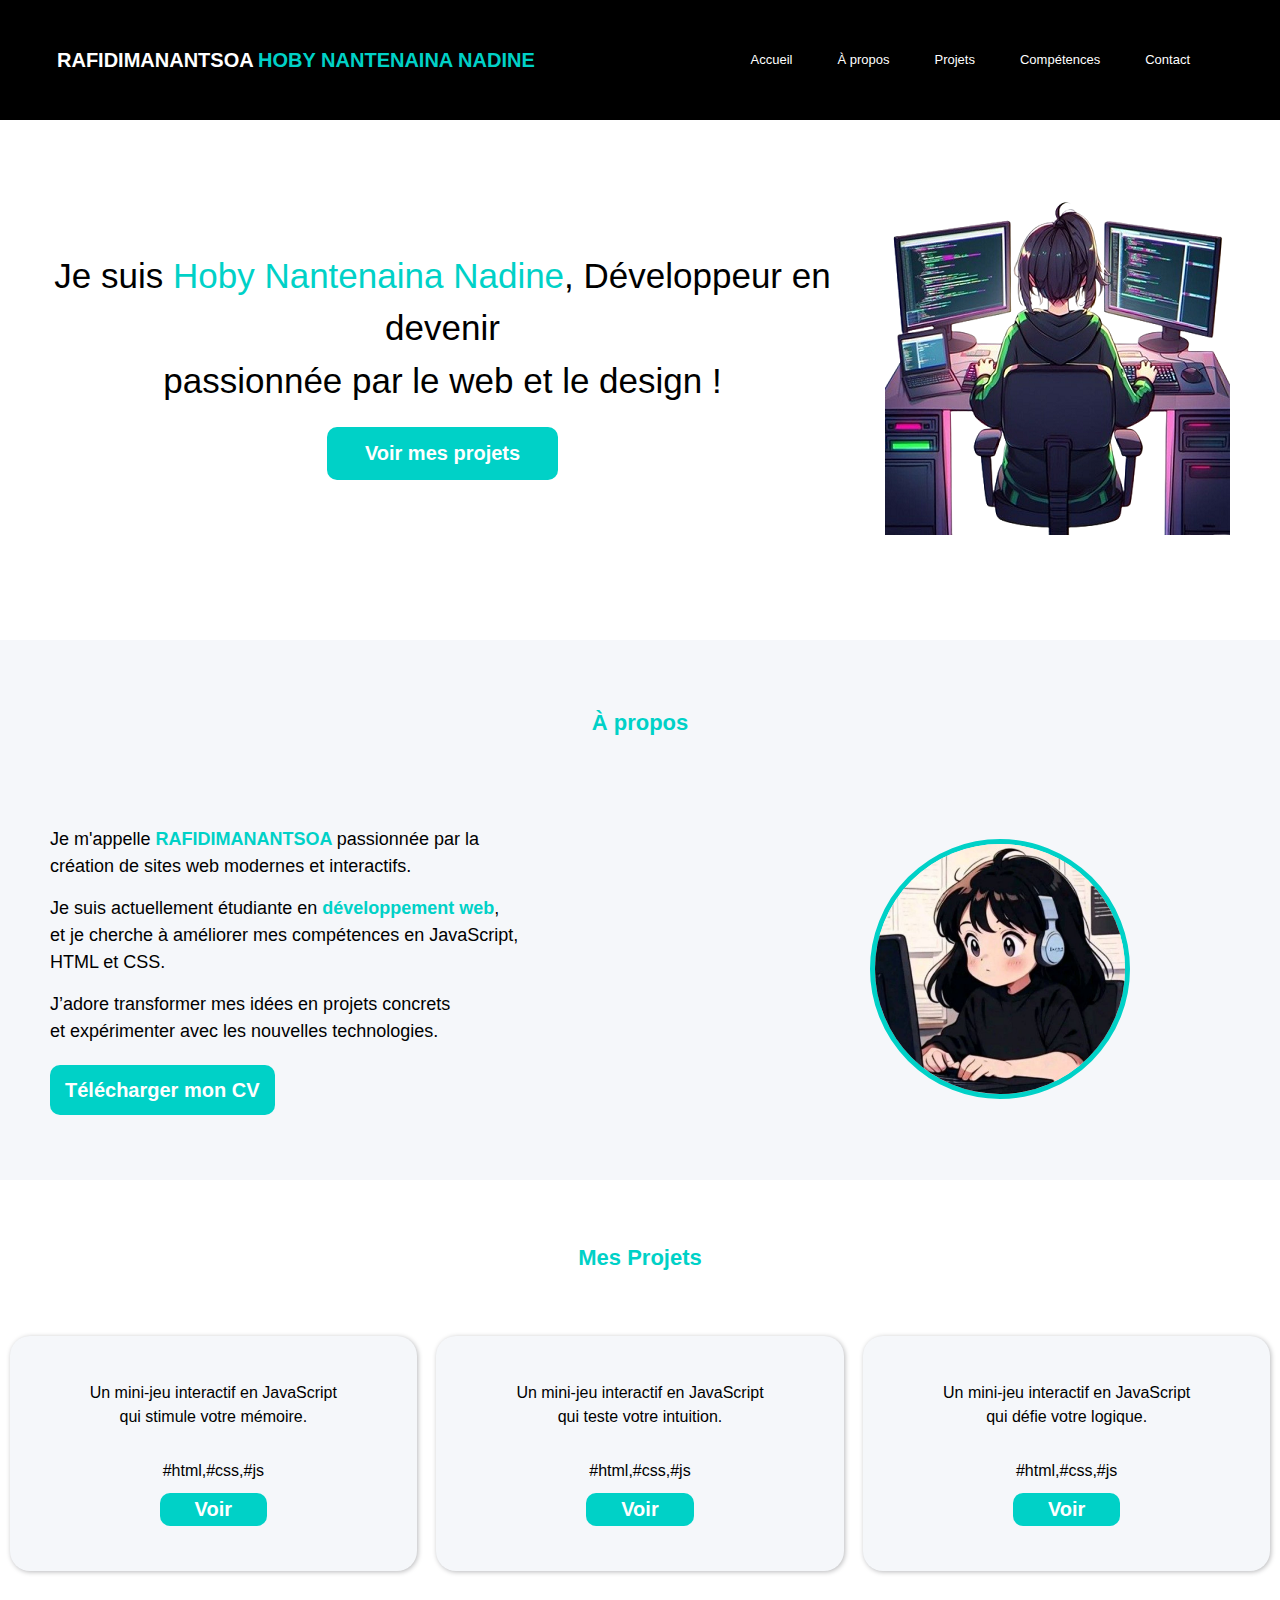
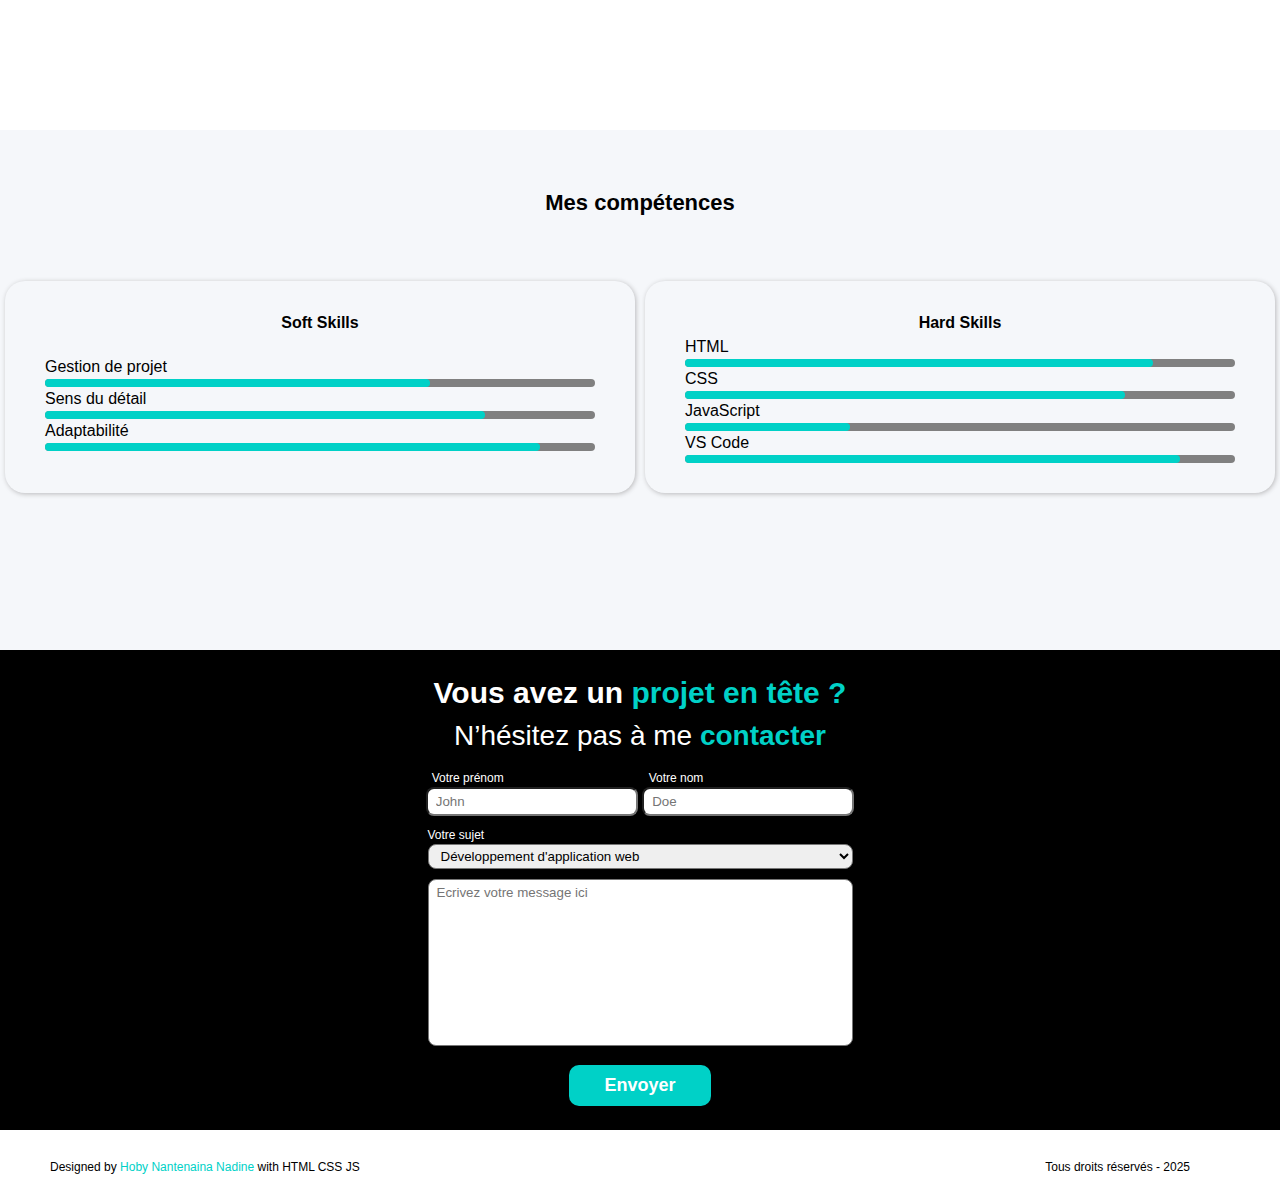
<file: index.html>
<!DOCTYPE html>
<html lang="fr">

<head>
    <meta charset="UTF-8">
    <title> Mon Portfolio </title>
    <link rel="stylesheet" href="style.css">

<body>
    <header>
        <nav class="barreheader">
            <div class="identity">
                <span class="nom">RAFIDIMANANTSOA</span> <span class="prenom">HOBY NANTENAINA NADINE</span>
            </div>
            <ul class="navigation">
                <li><a href="#accueil">Accueil</a></li>
                <li><a href="#about">À propos</a></li>
                <li><a href="#projet">Projets</a></li>
                <li><a href="#competences">Compétences</a></li>
                <li><a href="#contact">Contact</a></li>
            </ul>
        </nav>
    </header>

    <!-- Section Accueil -->
    <section id="accueil" class="accueil_class">
        <div class="section1">
            <p>Je suis <span class="name_accueil">Hoby Nantenaina Nadine</span>, Développeur en devenir</p>
            <p>passionnée par le web et le design !</p>
            <a href="#projet" class="bouton">Voir mes projets</a>
        </div>
        <div class="image-acc">
            <img src="assets/photo_accueil.png">
        </div>
    </section>


    <!-- Section A propos -->
    <section id="about" class="about_class">
        <h2>À propos</h2>
        <div class="section2">
            <div class="para">
                <p>Je m'appelle <span class="about_name">RAFIDIMANANTSOA </span>passionnée par la<br> création
                    de sites web modernes et interactifs.</p>
                <p>Je suis actuellement étudiante en <span class="about_name">développement web</span>,<br> et
                    je cherche à améliorer mes compétences en JavaScript, HTML et CSS.</p>
                <p>J’adore transformer mes idées en projets concrets<br> et expérimenter avec les nouvelles
                    technologies.</p>
                <a href="assets/CV_RN.pdf" class="bouton2">Télécharger mon CV</a>
            </div>
            <div class="image-about">
                <img src="assets/photo_about.JPG" class="pdp">
            </div>
        </div>
    </section>


    <!-- Section Mes projets -->
    <section id="projet" class="projet_class">
        <h3>Mes Projets</h3>
        <div class="section3">
            <div class="minibloc">
                <p>Un mini-jeu interactif en JavaScript<br> qui stimule votre mémoire.</p>
                <p class="code">#html,#css,#js</p>
                <a href="projet1.html" class="bouton3">Voir</a>
            </div>
            <div class="minibloc">
                <p>Un mini-jeu interactif en JavaScript<br> qui teste votre intuition.</p>
                <p class="code">#html,#css,#js</p>
                <a href="projet2.html" class="bouton3">Voir</a>
            </div>
            <div class="minibloc">
                <p>Un mini-jeu interactif en JavaScript<br> qui défie votre logique.</p>
                <p class="code">#html,#css,#js</p>
                <a href="projet3.html" class="bouton3">Voir</a>
            </div>
        </div>
    </section>


    <!-- Section Mes compétences -->
    <section id="competences" class="comp-class">
        <h4>Mes compétences</h4>
        <div class="section4">
            <div class="digibloc">
                <p class="digititre">Soft Skills</p>
                <div class="compliste1">
                    <p>Gestion de projet</p>
                    <div class="jauge"><span class="barre1"></span></div>
                    <p>Sens du détail</p>
                    <div class="jauge"><span class="barre2"></span></div>
                    <p>Adaptabilité</p>
                    <div class="jauge"><span class="barre3"></span></div>
                </div>
            </div>
            <div class="digibloc">
                <p class="digititre">Hard Skills</p>
                <div class="compliste2">
                    <p>HTML</p>
                    <div class="jauge"><span class="barre4"></span></div>
                    <p>CSS</p>
                    <div class="jauge"><span class="barre5"></span></div>
                    <p>JavaScript</p>
                    <div class="jauge"><span class="barre6"></span></div>
                    <p>VS Code</p>
                    <div class="jauge"><span class="barre7"></span></div>
                </div>
            </div>
        </div>
    </section>

    <!-- Section Formulaire de contact -->
    <section id="contact" class="contact_class">
        <p class="contact_title">Vous avez un <span class="tete">projet en tête ?</span></p>
        <p class="hesit">N’hésitez pas à me <span class="contacter">contacter</span></p>
        <form>
            <div class="ligne1">
                <p class="ct_prenom">Votre prénom</p>
                <p class="ct_nom">Votre nom</p><br>
            </div>
            <div class="ligne2">
                <input type="text" id="prenom_form" placeholder="John">
                <input type="text" id="nom_form" placeholder="Doe"><br>
            </div>
            <div class="ligne3">
                <div class="bloc-sujet">
                    <p class="sujet">Votre sujet</p>
                    <select id="subject">
                        <option value="dev-web" selected>Développement d'application web</option>
                        <option value="dev-vitrine">Développement d'un site vitrine</option>
                        <option value="refonte">Refonte et/ou modification d'un site</option>
                        <option value="pilotage">Pilotage d'un projet web</option>
                        <option value="autres">Autres demande</option>
                    </select><br>
                    <textarea id="message" placeholder="Ecrivez votre message ici"></textarea>
                    <a href="#contact" class="bouton4" onclick="envoyerMessage();">Envoyer</a>
                </div>
            </div>
        </form>
    </section>
    <script src="js.js"></script>
    <footer>
        <ul class="fin">
            <li>Designed by <span class="name">Hoby Nantenaina Nadine</span> with HTML CSS JS</li>
            <li class="end">Tous droits réservés - 2025</li>
        </ul>
    </footer>
</body>

</html>
</file>
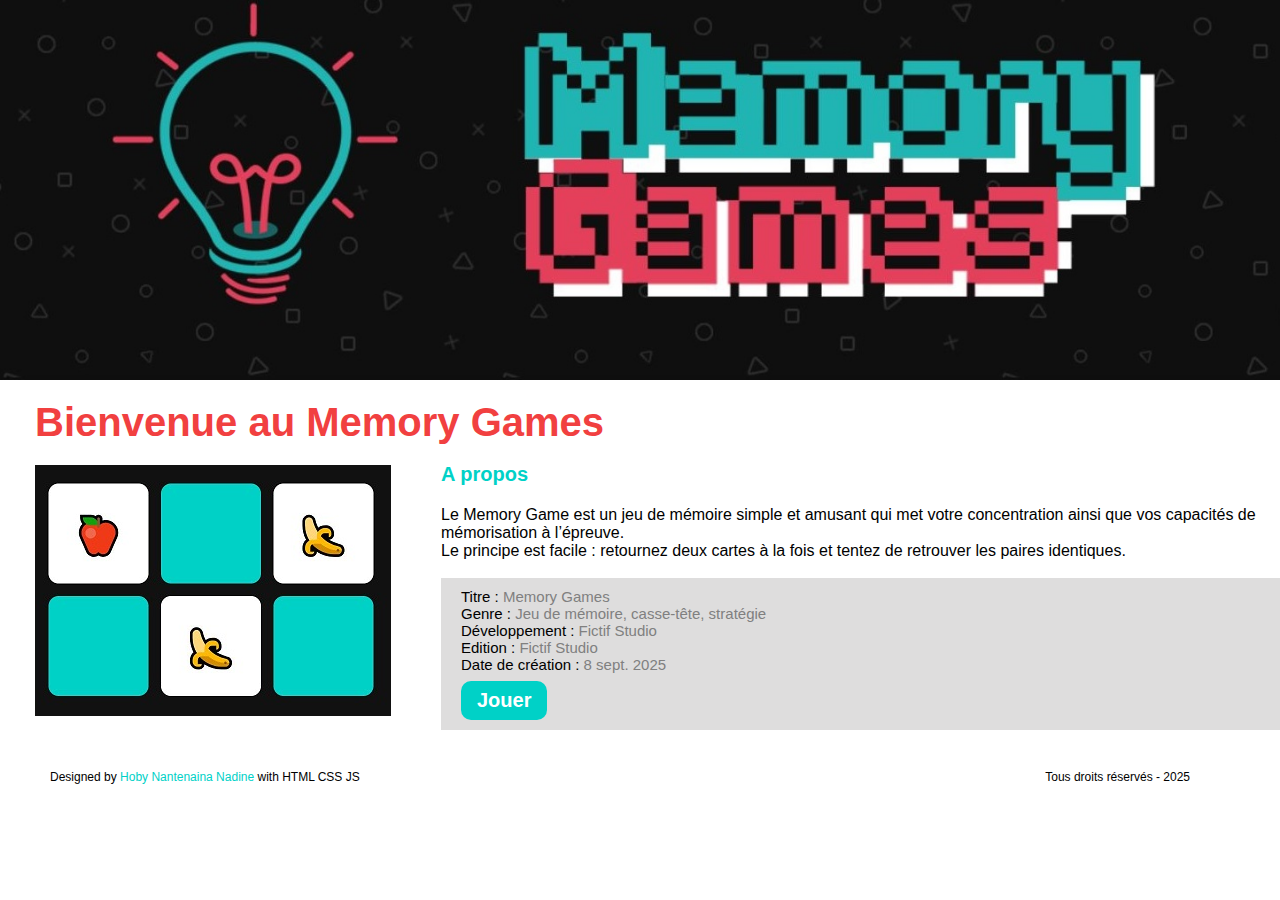
<file: projet1.html>
<!DOCTYPE html>
<html lang="fr">

<head>
    <meta charset="UTF-8">
    <title>Project One</title>
    <link rel="stylesheet" href="Projet1.css">
</head>

<body>
    <header>
    </header>
    <h1>Bienvenue au Memory Games</h1>
    <div class="body">
        <div class="memory_image">
            <img src="assets/memory.JPG">
        </div>
        <div class="contenu">
            <p class="about">A propos</p>
            <p>Le Memory Game est un jeu de mémoire simple et amusant qui met votre concentration ainsi que vos capacités de
                mémorisation à l’épreuve.</p>
            <p> Le principe est facile : retournez deux cartes à la fois et tentez de retrouver les paires identiques.
            </p><br>
            <div class="details">
                <p class="titre">Titre : <span>Memory Games</span></p>
                <p class="titre">Genre : <span>Jeu de mémoire, casse-tête, stratégie</span></p>
                <p class="titre">Développement : <span>Fictif Studio</span> </p>
                <p class="titre">Edition : <span>Fictif Studio</span></p>
                <p class="titre">Date de création : <span>8 sept. 2025</span></p>
                <a href="projets fictifs/memory_game.html" class="bouton">Jouer</a>
            </div>
        </div>
    </div>
    <footer>
        <ul class="fin">
            <li>Designed by <span class="name">Hoby Nantenaina Nadine</span> with HTML CSS JS</li>
            <li class="end">Tous droits réservés - 2025</li>
        </ul>
    </footer>
</body>

</html>
</file>
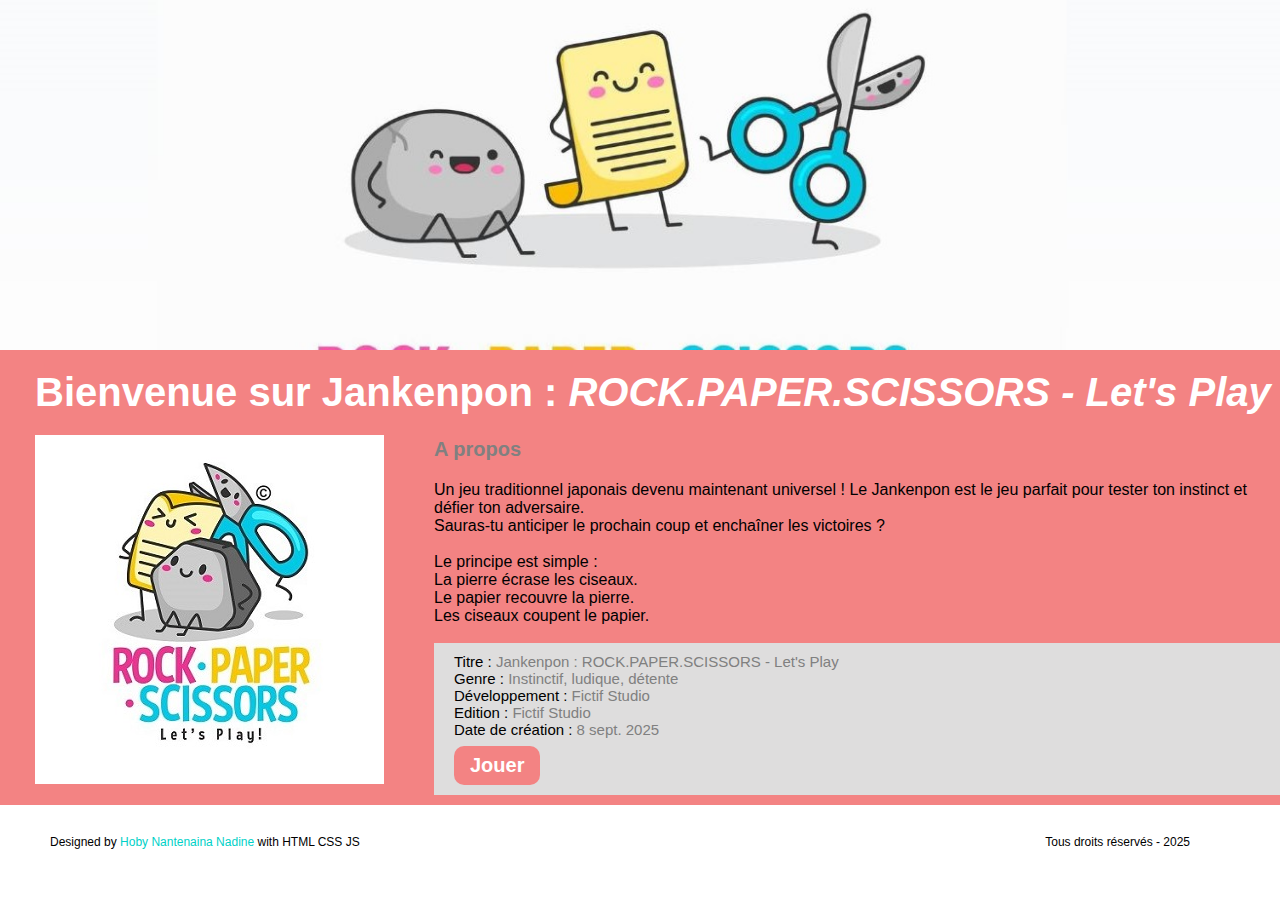
<file: projet2.html>
<!DOCTYPE html>
<html lang="fr">

<head>
    <meta charset="UTF-8">
    <title>Project Two</title>
    <link rel="stylesheet" href="Projet2.css">
</head>

<body>
    <header>
    </header>
    <h1>Bienvenue sur Jankenpon : <span class="play">ROCK.PAPER.SCISSORS - Let's Play</span></h1>
    <div class="body">
        <div class="jankenpon_image">
            <img src="assets/jankenpo1.JPG">
        </div>
        <div class="contenu">
            <p class="about">A propos</p>
            <p>Un jeu traditionnel japonais devenu maintenant universel ! Le Jankenpon est le jeu parfait pour tester ton instinct et défier ton adversaire. <br>
                Sauras-tu anticiper le prochain coup
                et enchaîner les victoires ? </p><br>
            <p> Le principe est simple :<br> La pierre écrase les ciseaux.<br> Le papier recouvre la pierre.<br> Les ciseaux coupent
                le papier.</p><br>
            <div class="details">
                <p class="titre">Titre : <span>Jankenpon : ROCK.PAPER.SCISSORS - Let's Play</span></p>
                <p class="titre">Genre : <span>Instinctif, ludique, détente</span></p>
                <p class="titre">Développement : <span>Fictif Studio</span> </p>
                <p class="titre">Edition : <span>Fictif Studio</span></p>
                <p class="titre">Date de création : <span>8 sept. 2025</span></p>
                <a href="projets fictifs/jankenpo.html" class="bouton">Jouer</a>
            </div>
        </div>
    </div>
    <footer>
        <ul class="fin">
            <li>Designed by <span class="name">Hoby Nantenaina Nadine</span> with HTML CSS JS</li>
            <li class="end">Tous droits réservés - 2025</li>
        </ul>
    </footer>
</body>

</html>
</file>
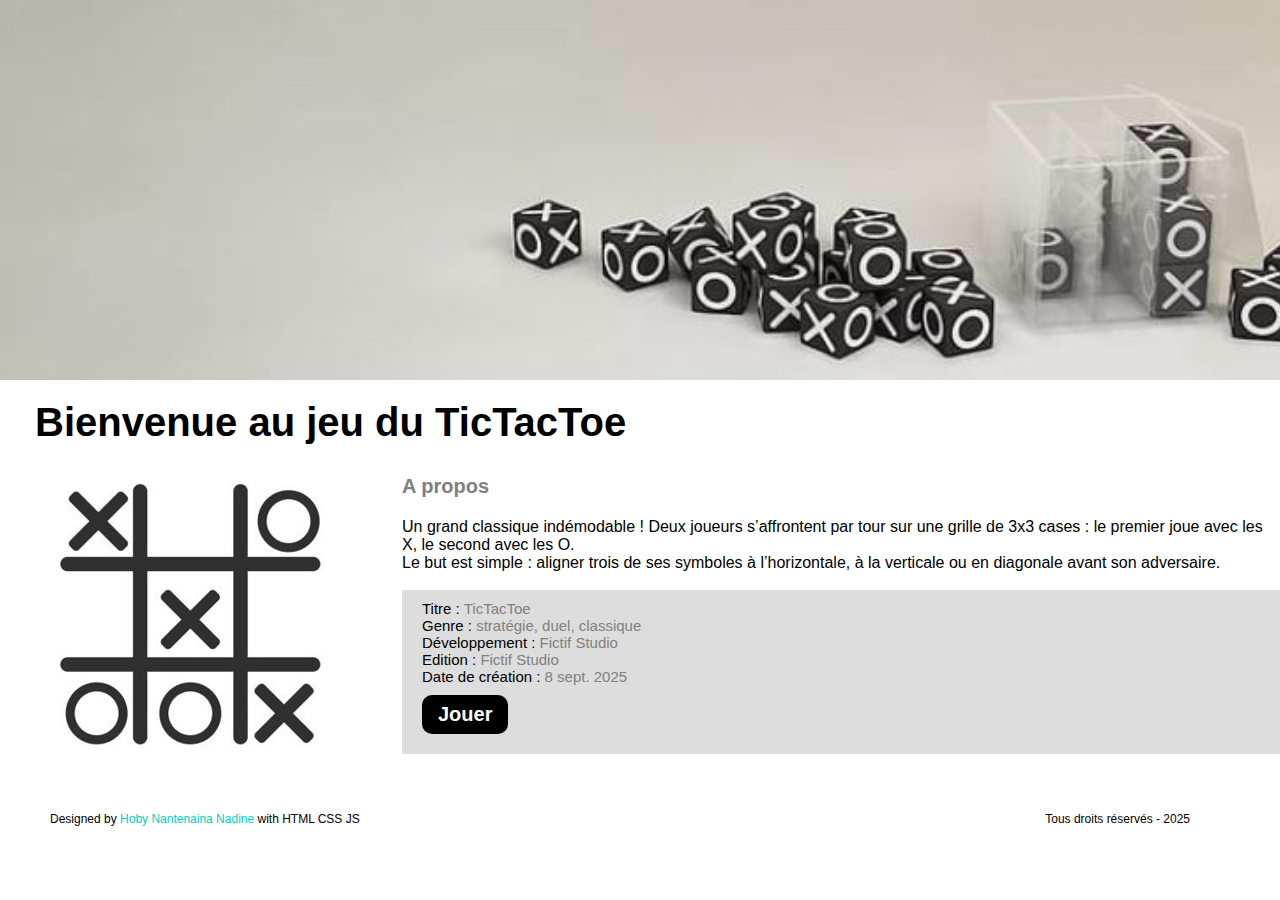
<file: projet3.html>
<!DOCTYPE html>
<html lang="fr">

<head>
    <meta charset="UTF-8">
    <title>Project Three</title>
    <link rel="stylesheet" href="Projet3.css">
</head>

<body>
    <header>
    </header>
    <h1>Bienvenue au jeu du TicTacToe</h1>
    <div class="body">
        <div class="tictactoe_image">
            <img src="assets/tictactoe.JPG">
        </div>
        <div class="contenu">
            <p class="about">A propos</p>
            <p>Un grand classique indémodable ! Deux joueurs s’affrontent par tour sur une grille de 3x3 cases : le premier joue
                avec les X, le second avec les O.</p>
            <p> Le but est simple : aligner trois de ses symboles à l’horizontale, à la verticale ou en diagonale avant
                son adversaire.</p><br>
            <div class="details">
                <p class="titre">Titre : <span>TicTacToe</span></p>
                <p class="titre">Genre : <span>stratégie, duel, classique</span></p>
                <p class="titre">Développement : <span>Fictif Studio</span> </p>
                <p class="titre">Edition : <span>Fictif Studio</span></p>
                <p class="titre">Date de création : <span>8 sept. 2025</span></p>
                <a href="projets fictifs/tictactoe.html" class="bouton">Jouer</a>
            </div>
        </div>
    </div>
    <footer>
        <ul class="fin">
            <li>Designed by <span class="name">Hoby Nantenaina Nadine</span> with HTML CSS JS</li>
            <li class="end">Tous droits réservés - 2025</li>
        </ul>
    </footer>
</body>

</html>
</file>
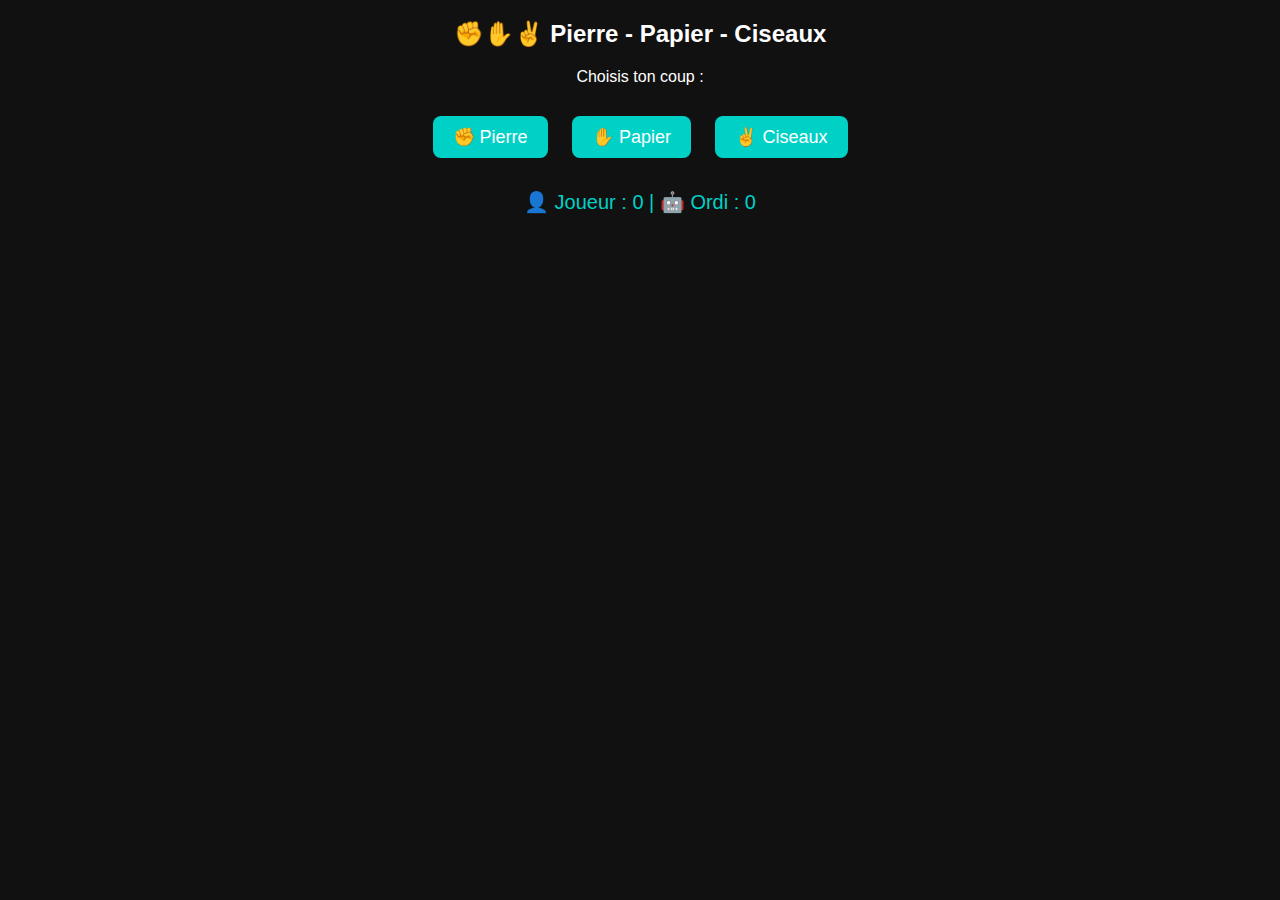
<file: projets fictifs/jankenpo.html>
<!DOCTYPE html>
<html lang="fr">
<head>
  <meta charset="UTF-8">
  <title>Pierre Papier Ciseaux</title>
  <style>
    body { font-family: Arial, sans-serif; text-align:center; background:#111; color:white; }
    h2 { margin-top:20px; }
    .choices { margin:20px; }
    button {
      padding:10px 20px;
      margin:10px;
      font-size:18px;
      border:none;
      border-radius:8px;
      cursor:pointer;
      background:#00d1c7; color:white;
    }
    button:hover { background:#009f94; }
    #result { margin-top:20px; font-size:22px; font-weight:bold; color:#ffd700; }
    #score { margin-top:20px; font-size:20px; color:#00d1c7; }
    #finalMessage { margin-top:25px; font-size:24px; font-weight:bold; }
    #resetBtn { 
      display:none; 
      margin-top:20px; 
      padding:10px 20px; 
      font-size:18px; 
      border:none; 
      border-radius:8px; 
      background:#ff8800; 
      color:white; 
      cursor:pointer;
    }
    #resetBtn:hover { background:#ff5500; }
  </style>
</head>
<body>

<h2>✊✋✌️ Pierre - Papier - Ciseaux</h2>
<p>Choisis ton coup :</p>

<div class="choices">
  <button onclick="play('pierre')">✊ Pierre</button>
  <button onclick="play('papier')">✋ Papier</button>
  <button onclick="play('ciseaux')">✌️ Ciseaux</button>
</div>

<p id="result"></p>
<p id="score">👤 Joueur : 0 | 🤖 Ordi : 0</p>
<p id="finalMessage"></p>
<button id="resetBtn">🔄 Rejouer</button>

<script>
  let userScore = 0;
  let computerScore = 0;
  let gameOver = false;

  function play(userChoice){
    if(gameOver) return; // Bloque si le jeu est fini

    const choices = ["pierre","papier","ciseaux"];
    const computerChoice = choices[Math.floor(Math.random()*3)];
    let result = "";

    if(userChoice === computerChoice){
      result = "Égalité ! 🤝 (Ordi : " + computerChoice + ")";
    } else if(
      (userChoice==="pierre" && computerChoice==="ciseaux") ||
      (userChoice==="papier" && computerChoice==="pierre") ||
      (userChoice==="ciseaux" && computerChoice==="papier")
    ){
      result = "🎉 Tu gagnes cette manche ! (Ordi : " + computerChoice + ")";
      userScore++;
    } else {
      result = "😢 Tu perds cette manche... (Ordi : " + computerChoice + ")";
      computerScore++;
    }

    document.getElementById("result").textContent = result;
    document.getElementById("score").textContent = "👤 Joueur : " + userScore + " | 🤖 Ordi : " + computerScore;

    // Vérifier la fin de partie
    if(userScore === 5 || computerScore === 5){
      gameOver = true;
      if(userScore === 5){
        document.getElementById("finalMessage").textContent = "🎉 Bravo, tu as gagné la partie !";
        document.getElementById("finalMessage").style.color = "#00ff88";
      } else {
        document.getElementById("finalMessage").textContent = "😢 Dommage, tu as perdu la partie...";
        document.getElementById("finalMessage").style.color = "#ff5555";
      }
      document.getElementById("resetBtn").style.display = "inline-block"; // 👈 affiche bouton reset
    }
  }

  // Fonction reset
  document.getElementById("resetBtn").onclick = () => {
    userScore = 0;
    computerScore = 0;
    gameOver = false;
    document.getElementById("result").textContent = "";
    document.getElementById("score").textContent = "👤 Joueur : 0 | 🤖 Ordi : 0";
    document.getElementById("finalMessage").textContent = "";
    document.getElementById("resetBtn").style.display = "none";
  };
</script>

</body>
</html>
</file>
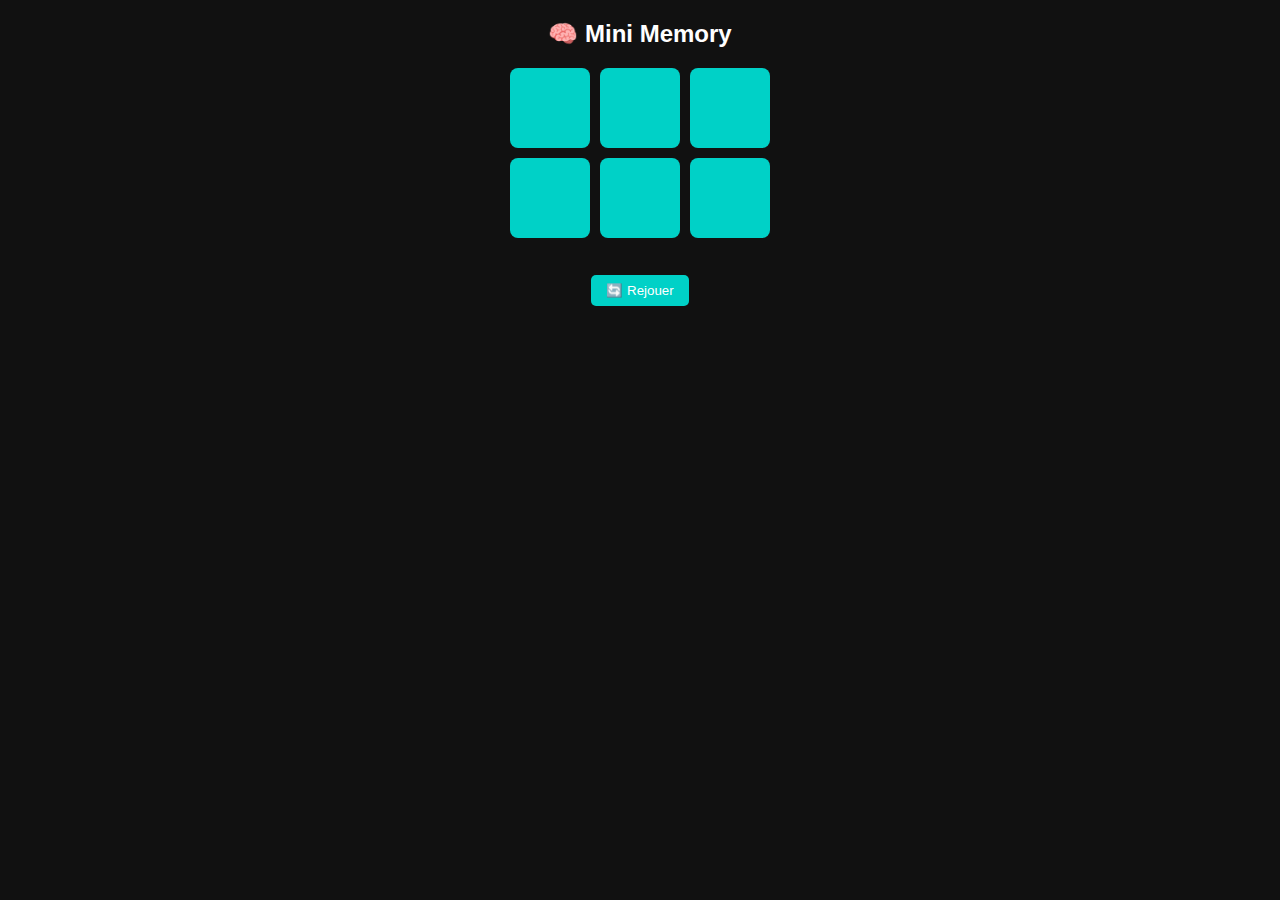
<file: projets fictifs/memory_game.html>
<!DOCTYPE html>
<html lang="fr">
<head>
  <meta charset="UTF-8">
  <title>Mini Memory</title>
  <style>
    body { font-family: Arial; text-align: center; background:#111; color:white; }
    #board { 
      display: grid; 
      grid-template-columns: repeat(3, 80px); 
      gap: 10px; 
      justify-content:center; 
      margin-top:20px; 
    }
    .card { 
      width:80px; height:80px; 
      background:#00d1c7; 
      display:flex; align-items:center; justify-content:center; 
      font-size:30px; cursor:pointer; 
      border-radius:8px; 
    }
    .hidden { background:#00d1c7; color:transparent; }
    .shown { background:#fff; color:#111; }
    #message { margin-top:15px; font-size:22px; font-weight:bold; color:#00d1c7; }
    #resetBtn { margin-top:15px; padding:8px 15px; background:#00d1c7; color:#fff; border:none; border-radius:5px; cursor:pointer; }
    #resetBtn:hover { background:#009f94; }
  </style>
</head>
<body>

<h2>🧠 Mini Memory</h2>
<div id="board"></div>
<p id="message"></p>
<button id="resetBtn">🔄 Rejouer</button>

<script>
  const symbols = ["🍎","🍌","🍇"];
  let cards = [];
  let flipped = [];
  let matchedCount = 0;

  const board = document.getElementById("board");
  const message = document.getElementById("message");
  const resetBtn = document.getElementById("resetBtn");

  function initGame(){
    // Réinitialiser
    board.innerHTML = "";
    message.textContent = "";
    flipped = [];
    matchedCount = 0;

    // Mélanger les cartes
    cards = [...symbols, ...symbols].sort(() => Math.random()-0.5);

    // Créer les cartes
    cards.forEach(sym => {
      let c = document.createElement("div");
      c.className="card hidden";
      c.textContent = sym;
      c.onclick = () => flipCard(c);
      board.appendChild(c);
    });
  }

  function flipCard(card){
    if(card.classList.contains("shown") || flipped.length===2) return;

    card.classList.remove("hidden");
    card.classList.add("shown");
    flipped.push(card);

    if(flipped.length===2){
      let [c1,c2] = flipped;
      if(c1.textContent!==c2.textContent){
        setTimeout(()=>{
          c1.classList.remove("shown"); c1.classList.add("hidden");
          c2.classList.remove("shown"); c2.classList.add("hidden");
        },800);
      } else {
        matchedCount++;
        if(matchedCount === symbols.length){
          message.textContent = "🎉 Bravo, vous avez gagné !";
        }
      }
      flipped=[];
    }
  }

  resetBtn.onclick = initGame;

  // Lancer au début
  initGame();
</script>

</body>
</html>
</file>
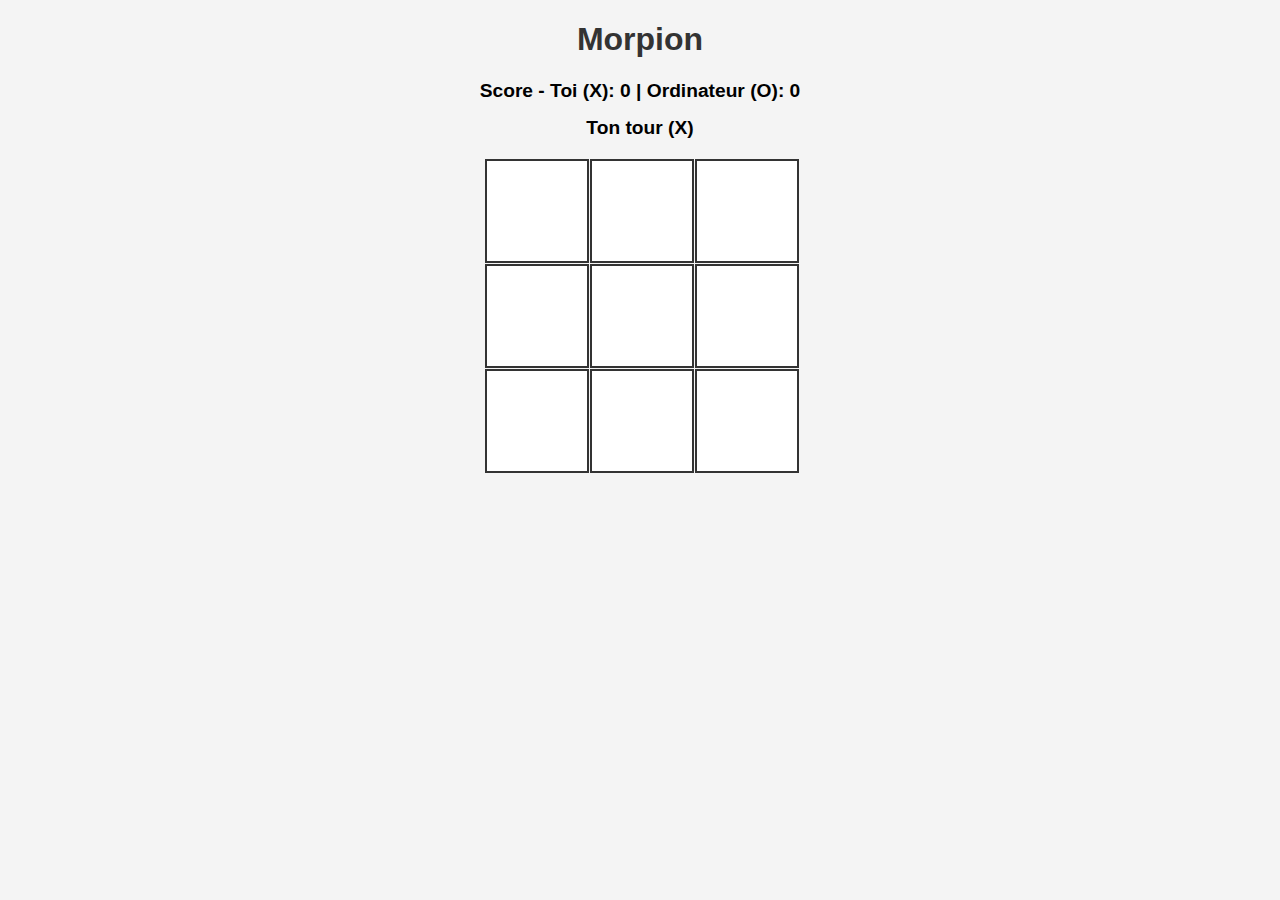
<file: projets fictifs/tictactoe.html>
<!DOCTYPE html>
<html lang="fr">
<head>
  <meta charset="UTF-8">
  <title>Morpion</title>
  <style>
    body {
      font-family: Arial, sans-serif;
      text-align: center;
      background: #f4f4f4;
    }
    h1 {
      color: #333;
    }
    .board {
      display: grid;
      grid-template-columns: repeat(3, 100px);
      grid-template-rows: repeat(3, 100px);
      gap: 5px;
      margin: 20px auto;
      width: max-content;
    }
    .cell {
      width: 100px;
      height: 100px;
      background: white;
      border: 2px solid #333;
      font-size: 2.5rem;
      display: flex;
      align-items: center;
      justify-content: center;
      cursor: pointer;
    }
    .cell.taken {
      cursor: not-allowed;
    }
    #status {
      font-size: 1.2rem;
      margin: 15px 0;
      font-weight: bold;
    }
    #scores {
      font-size: 1.2rem;
      margin: 10px 0;
      font-weight: bold;
    }
    #resetBtn {
      display: none;
      padding: 10px 15px;
      margin-top: 15px;
      font-size: 16px;
      cursor: pointer;
    }
  </style>
</head>
<body>

  <h1>Morpion</h1>
  <div id="scores">Score - Toi (X): 0 | Ordinateur (O): 0</div>
  <div id="status">Ton tour (X)</div>
  <div class="board" id="board"></div>
  <button id="resetBtn" onclick="resetAll()">Rejouer la partie</button>

  <script>
    const board = document.getElementById("board");
    const statusText = document.getElementById("status");
    const scoreText = document.getElementById("scores");
    const resetBtn = document.getElementById("resetBtn");

    let currentPlayer = "X"; // joueur humain
    let gameActive = true;
    let cells = ["", "", "", "", "", "", "", "", ""];
    let scorePlayer = 0;
    let scoreComputer = 0;

    // créer les 9 cases
    for (let i = 0; i < 9; i++) {
      const cell = document.createElement("div");
      cell.classList.add("cell");
      cell.dataset.index = i;
      cell.addEventListener("click", handlePlayerClick);
      board.appendChild(cell);
    }

    function handlePlayerClick(e) {
      const index = e.target.dataset.index;
      if (cells[index] !== "" || !gameActive || currentPlayer !== "X") return;

      playMove(index, "X");

      if (checkEndGame("X")) return;

      // L’ordi joue après un petit délai
      setTimeout(computerMove, 500);
    }

    function playMove(index, player) {
      cells[index] = player;
      const cell = document.querySelector(`[data-index='${index}']`);
      cell.textContent = player;
      cell.classList.add("taken");
    }

    function computerMove() {
      if (!gameActive) return;
      const emptyCells = cells.map((val, idx) => val === "" ? idx : null).filter(v => v !== null);
      if (emptyCells.length === 0) return;

      const randomIndex = emptyCells[Math.floor(Math.random() * emptyCells.length)];
      playMove(randomIndex, "O");

      checkEndGame("O");
    }

    function checkEndGame(player) {
      const winPatterns = [
        [0,1,2], [3,4,5], [6,7,8], // lignes
        [0,3,6], [1,4,7], [2,5,8], // colonnes
        [0,4,8], [2,4,6]           // diagonales
      ];

      if (winPatterns.some(pattern => pattern.every(index => cells[index] === player))) {
        if (player === "X") {
          scorePlayer++;
          statusText.textContent = "🎉 Tu as gagné cette manche !";
        } else {
          scoreComputer++;
          statusText.textContent = "😢 L'ordinateur a gagné cette manche.";
        }
        updateScores();
        checkFinalWinner();
        if (gameActive) setTimeout(resetBoard, 1000);
        return true;
      }

      if (!cells.includes("")) {
        statusText.textContent = "🤝 Match nul !";
        if (gameActive) setTimeout(resetBoard, 1000);
        return true;
      }

      statusText.textContent = player === "X" ? "Tour de l'ordinateur (O)" : "Ton tour (X)";
      currentPlayer = player === "X" ? "O" : "X";
      return false;
    }

    function updateScores() {
      scoreText.textContent = `Score - Toi (X): ${scorePlayer} | Ordinateur (O): ${scoreComputer}`;
    }

    function checkFinalWinner() {
      if (scorePlayer === 3) {
        statusText.textContent = "🏆 Bravo ! Tu as gagné la partie 🎉";
        gameActive = false;
        resetBtn.style.display = "inline-block"; // afficher bouton rejouer
      } else if (scoreComputer === 3) {
        statusText.textContent = "💀 Dommage ! L'ordinateur a gagné la partie.";
        gameActive = false;
        resetBtn.style.display = "inline-block"; // afficher bouton rejouer
      }
    }

    function resetBoard() {
      cells = ["", "", "", "", "", "", "", "", ""];
      currentPlayer = "X";
      gameActive = true;
      statusText.textContent = "Ton tour (X)";
      document.querySelectorAll(".cell").forEach(cell => {
        cell.textContent = "";
        cell.classList.remove("taken");
      });
    }

    function resetAll() {
      scorePlayer = 0;
      scoreComputer = 0;
      updateScores();
      resetBoard();
      resetBtn.style.display = "none"; // cacher bouton
    }
  </script>

</body>
</html>
</file>
<file: style.css>
* {
    font-family: Arial, Helvetica, sans-serif;
    margin: 0;
    padding: 0;
}

header {
    background-color: black;
    line-height: 6;
}

.barreheader {
    align-items: center;
    padding-left: 20px;
    display: flex;
    justify-content: space-between;
}

.identity {
    margin-left: 37px;
}

.nom {
    color: white;
    font-size: 20px;
    font-weight: bold;
}

.prenom {
    color: #00d1c7;
    font-size: 20px;
    font-weight: bold;
}

.navigation {
    display: flex;
    color: white;
    margin-right: 90px;
    list-style: none;
    font-size: small;
}

.navigation li {
    margin-left: 45px;
}

.navigation a {
    color: white;
    text-decoration: none;
}

.navigation a:hover {
    color: #00d1c7;
    font-weight: bold;
}

.accueil_class {
    display: flex;
    height: 490px;
    align-items: center;
}

.section1 {
    width: 70%;
    padding-left: O;
    text-align: center;
}

.section1 p {
    font-size: 35px;
}

.name_accueil {
    color: #00d1c7;
}

.bouton {
    display: inline-block;
    padding: 15px 38px;
    background: #00d1c7;
    color: white;
    text-decoration: none;
    border-radius: 10px;
    font-weight: bold;
    margin-top: 20px;
    font-size: 20px;
}

.image-acc {
    width: min-content;
    height: auto;
    margin-top: 0;
    margin-right: 50px;
}

.about_class {
    height: 540px;
    background-color: #f5f7fa;
    border-color: #f5f5f54d;
}

h2 {
    color: #00d1c7;
    font-weight: bold;
    font-size: 22px;
    margin-bottom: 90px;
    margin-top: 30px;
    padding-top: 70px;
    text-align: center;
}

.section2 {
    display: flex;
    justify-content: space-between;
    gap: 300px;
    align-items: center;
    flex: 1;
}

.para {
    margin-left: 50px;
    line-height: 40px;
    font-size: 18px;
}

p {
    line-height: 1.5;
}

.para p {
    margin-bottom: 15px;
    max-width: 180%;
}

.about_name {
    color: #00d1c7;
    font-weight: bold;
}

.bouton2 {
    display: inline-block;
    padding: 5px 15px;
    background: #00d1c7;
    color: white;
    text-decoration: none;
    border-radius: 10px;
    font-weight: bold;
    margin-top: 5px;
    font-size: 20px;
}

.image-about {
    flex-shrink: 0;
}

.pdp {
    width: 250px;
    height: 250px;
    border-radius: 50%;
    object-fit: cover;
    border: 5px solid #00d1c7;
    margin-right: 150px;
}

.projet_class {
    height: 550px;
    background-color: white;
}

h3 {
    color: #00d1c7;
    font-weight: bold;
    font-size: 22px;
    margin-bottom: 65px;
    padding-top: 65px;
    text-align: center;
}

.section3 {
    display: flex;
    justify-content: space-around;
}

.minibloc {
    background-color: #f5f7fa;
    padding: 45px 80px;
    border-radius: 20px;
    box-shadow: 1px 1px 5px rgb(185, 185, 187);
    text-align: center;
}

.code {
    margin-top: 30px;
    text-align: center;
}

.bouton3 {
    display: inline-block;
    padding: 5px 35px;
    background: #00d1c7;
    color: white;
    text-decoration: none;
    border-radius: 10px;
    font-weight: bold;
    margin-top: 10px;
    font-size: 20px;
}

.comp-class {
    background-color: #f5f7fa;
    height: 520px;
}

h4 {
    color: black;
    font-weight: bold;
    font-size: 22px;
    margin-bottom: 65px;
    padding-top: 60px;
    text-align: center;
}

.section4 {
    display: flex;
    justify-content: space-around;
}

.digibloc {
    background-color: #f5f7fa;
    padding: 30px 40px;
    border-radius: 20px;
    box-shadow: 1px 1px 5px rgb(185, 185, 187);
    width: 550px;
}

.digititre {
    font-weight: bold;
    text-align: center;
}

.compliste1 {
    padding-top: 20px;
}

.jauge {
    background: grey;
    border-radius: 20px;
    height: 8px;
}

.jauge span {
    background: #00d1c7;
    height: 100%;
    display: block;
    border-radius: 20px;
}

.barre1 {
    width: 70%;
}

.barre2 {
    width: 80%;
}

.barre3 {
    width: 90%;
}

.barre4 {
    width: 85%;
}

.barre5 {
    width: 80%;
}

.barre6 {
    width: 30%;
}

.barre7 {
    width: 90%;
}

.contact_class {
    background-color: black;
    height: 480px;
}

.contact_title {
    color: white;
    font-size: 30px;
    padding-top: 20px;
    font-weight: bold;
    text-align: center;
}

.tete {
    color: #00d1c7;
    font-weight: bold;
}

.hesit {
    color: white;
    font-size: 28px;
    padding-bottom: 12px;
    text-align: center;
}

.contacter {
    color: #00d1c7;
    font-weight: bold;
}

.ligne1 {
    font-size: 12px;
    display: flex;
    color: white;
    justify-content: center;
    gap: 145px;
}

.ligne2 {
    justify-content: space-between;
    text-align: center;
}

#prenom_form,
#nom_form {
    width: 200px;
    border-radius: 8px;
    padding-left: 8px;
    height: 25px;
}

.bloc-sujet {
    display: inline-block;
    text-align: left;
}

.sujet {
    font-size: 12px;
    color: white;
    padding-top: 10px;
}

.ligne3 {
    text-align: center;
}

.bloc-sujet .bouton4 {
    display: block;
    width: fit-content;
    margin: 0px auto 0;
}

#subject {
    width: 425px;
    border-radius: 8px;
    padding-left: 8px;
    height: 25px;
}

#message {
    width: 415px;
    border-radius: 8px;
    padding-left: 8px;
    padding-top: 5px;
    margin-top: 10px;
    height: 160px;
    margin-bottom: 15px;
    resize: none;
}

.bouton4 {
    padding: 10px 35px;
    background: #00d1c7;
    color: white;
    text-decoration: none;
    border-radius: 10px;
    font-weight: bold;
    font-size: 18px;
    margin-top: 10px;
}

.bouton:hover,
.bouton1:hover,
.bouton2:hover,
.bouton3:hover,
.bouton4:hover {
    transform: scale(1.1);
}

footer {
    background-color: white;
    margin-bottom: 20px;
    font-size: 12px;
}

.name {
    color: #00d1c7;
}

.fin {
    display: flex;
    margin-left: 50px;
    list-style: none;
    justify-content: space-between;
    margin-top: 30px;
}

.end {
    margin-right: 90px;
}
</file>
<file: Projet1.css>
* {
    font-family: Arial, Helvetica, sans-serif;
    margin: 0;
    padding: 0;
}

header {
    background-image: url(assets/header_memory.JPG);
    background-size: cover;
    height: 380px;
    justify-content: center;
}

h1 {
    margin-left: 35px;
    padding-top: 20px;
    color: rgb(241, 64, 64);
    font-size: 40px;
    font-weight: bold;
}

.body {
    display: flex;
    gap: 50px;
    padding-bottom: 10px;
}

.memory_image {
    padding-top: 20px;
    margin-left: 35px;
}

.contenu {
    padding-top: 18px;
}

.about {
    color: #00d1c7;
    font-size: 20px;
    font-weight: bold;
    padding-bottom: 20px;
}

.details {
    background-color: rgb(222, 221, 221);
    padding: 10px;
    padding-bottom: 10px;
    font-size: 15px;
    padding-left: 20px;
}

.titre {
    color: black;
}

span {
    color: grey;
}

.bouton {
    display: inline-block;
    padding: 8px 16px;
    background: #00d1c7;
    color: white;
    text-decoration: none;
    border-radius: 10px;
    font-weight: bold;
    font-size: 20px;
    margin-top: 8px;
}

.bouton:hover {
    transform: scale(1.1);
}

footer {
    background-color: white;
    margin-bottom: 20px;
    font-size: 12px;
}

.name {
    color: #00d1c7;
}

.fin {
    display: flex;
    margin-left: 50px;
    list-style: none;
    justify-content: space-between;
    margin-top: 30px;
}

.end {
    margin-right: 90px;
}
</file>
<file: Projet2.css>
* {
    font-family: Arial, Helvetica, sans-serif;
    margin: 0;
    padding: 0;
}

header {
    background-image: url(assets/header_jankenpo.JPG);
    background-size: cover;
    height: 350px;
    justify-content: center;
}

h1 {
    padding-top: 20px;
    padding-left: 35px;
    color: white;
    font-size: 40px;
    font-weight: bold;
    background-color: rgb(243, 131, 131);
}

.play {
    color: white;
    font-style: italic;
    font-family: 'Lucida Sans', 'Lucida Sans Regular', 'Lucida Grande', 'Lucida Sans Unicode', Geneva, Verdana, sans-serif;
}

.body {
    display: flex;
    gap: 50px;
    padding-bottom: 10px;
    background-color: rgb(243, 131, 131);
}

.jankenpon_image {
    padding-top: 20px;
    margin-left: 35px;
    resize: none;
}

.contenu {
    padding-top: 23px;
}

.about {
    color: grey;
    font-size: 20px;
    font-weight: bold;
    padding-bottom: 20px;
}

p {
    color: black;
}

.details {
    background-color: rgb(222, 221, 221);
    padding: 10px;
    padding-bottom: 10px;
    font-size: 15px;
    padding-left: 20px;
}

.titre {
    color: black;
}

span {
    color: grey;
}

.bouton {
    display: inline-block;
    padding: 8px 16px;
    background: rgb(243, 131, 131);
    color: white;
    text-decoration: none;
    border-radius: 10px;
    font-weight: bold;
    font-size: 20px;
    margin-top: 8px;
}

.bouton:hover {
    transform: scale(1.1);
}

footer {
    background-color: white;
    margin-bottom: 20px;
    font-size: 12px;
}

.name {
    color: #00d1c7;
}

.fin {
    display: flex;
    margin-left: 50px;
    list-style: none;
    justify-content: space-between;
    margin-top: 30px;
}

.end {
    margin-right: 90px;
}
</file>
<file: Projet3.css>
* {
    font-family: Arial, Helvetica, sans-serif;
    margin: 0;
    padding: 0;
}

header {
    background-image: url(assets/header_tictactoe.JPG);
    background-size: cover;
    height: 380px;
    justify-content: center;
}

h1 {
    margin-left: 35px;
    padding-top: 20px;
    color: black;
    font-size: 40px;
    font-weight: bold;
}

.body {
    display: flex;
    gap: 50px;
    padding-bottom: 10px;
}

.tictactoe_image {
    padding-top: 20px;
    margin-left: 35px;
}

.contenu {
    padding-top: 30px;
}

.about {
    color: grey;
    font-size: 20px;
    font-weight: bold;
    padding-bottom: 20px;
}

.details {
    background-color: rgb(222, 221, 221);
    padding: 10px;
    padding-bottom: 20px;
    font-size: 15px;
    padding-left: 20px;
}

.titre {
    color: black;
}

span {
    color: grey;
}

.bouton {
    display: inline-block;
    padding: 8px 16px;
    background: black;
    color: white;
    text-decoration: none;
    border-radius: 10px;
    font-weight: bold;
    font-size: 20px;
    margin-top: 10px;
}

.bouton:hover {
    transform: scale(1.1);
}

footer {
    background-color: white;
    margin-bottom: 20px;
    font-size: 12px;
}

.name {
    color: #00d1c7;
}

.fin {
    display: flex;
    margin-left: 50px;
    list-style: none;
    justify-content: space-between;
    margin-top: 30px;
}

.end {
    margin-right: 90px;
}
</file>
